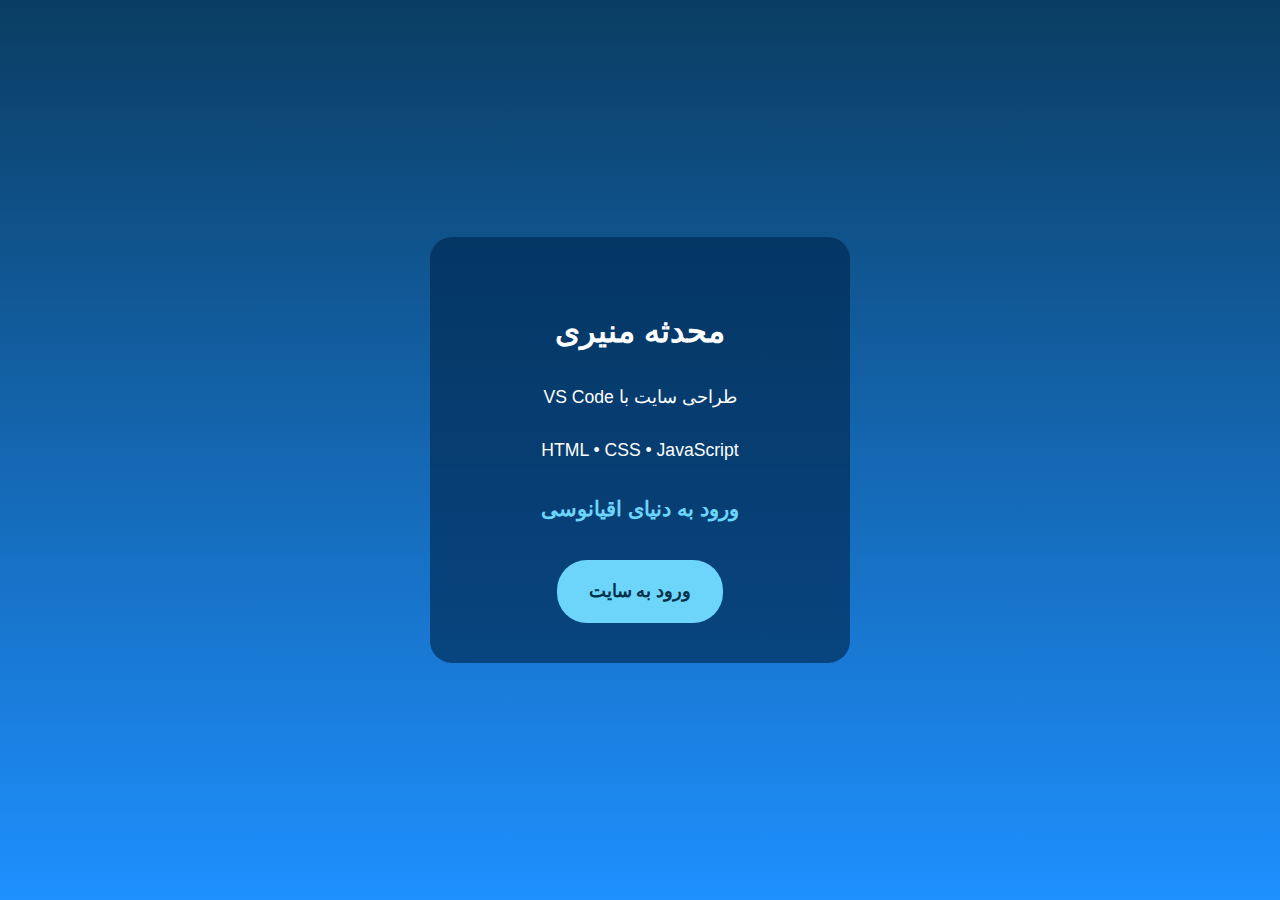
<file: index.html>
<!DOCTYPE html>
<html lang="fa" dir="rtl">
<head>
  <meta charset="UTF-8">
  <meta name="viewport" content="width=device-width, initial-scale=1.0">
  <title>ورود | دنیای اقیانوس</title>
  <link rel="stylesheet" href="css/style.css">
</head>
<body class="intro-body">

  <div class="intro-card">
    <h1 class="name">محدثه منیری</h1>

    <p class="skill">طراحی سایت با VS Code</p>
    <p class="tech">HTML • CSS • JavaScript</p>

    <h2 class="enter-title">ورود به دنیای اقیانوسی</h2>

    <a href="main.html" class="enter-link">
      ورود به سایت
    </a>
  </div>

</body>
</html>
</file>
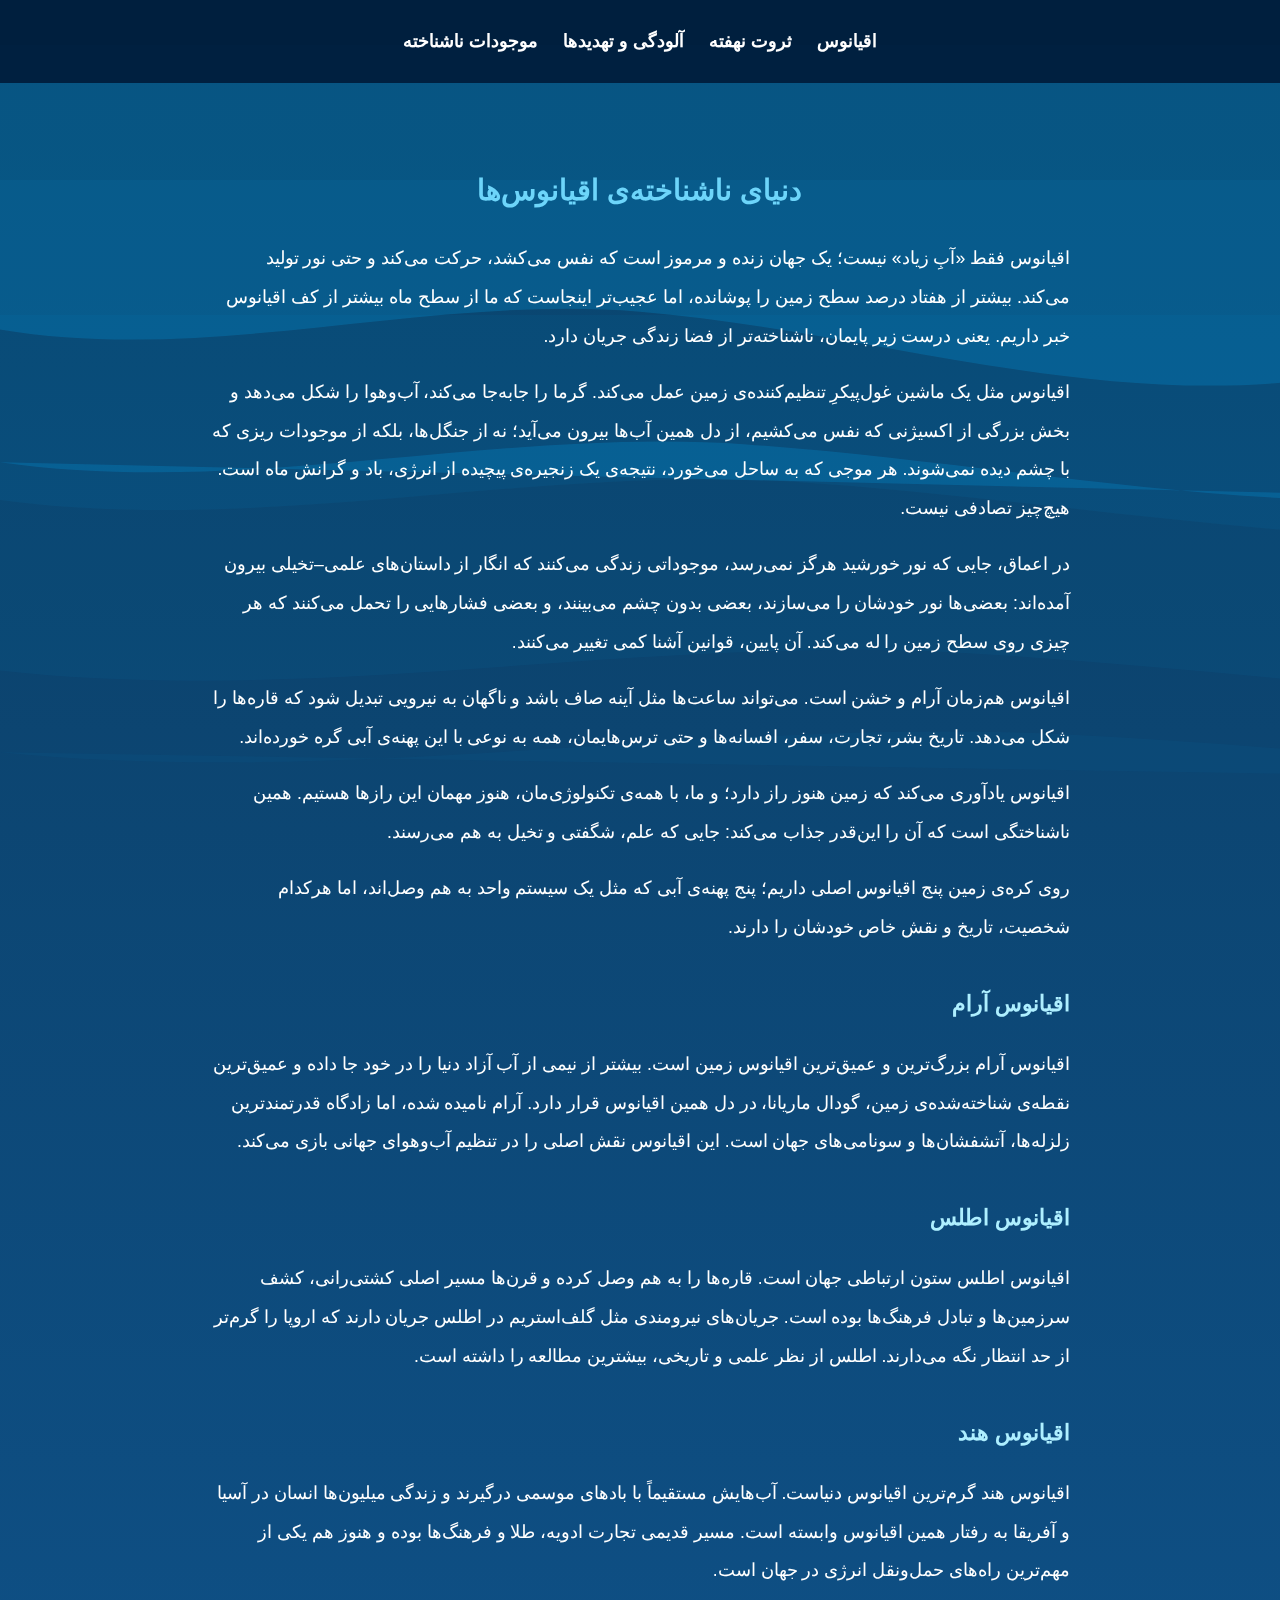
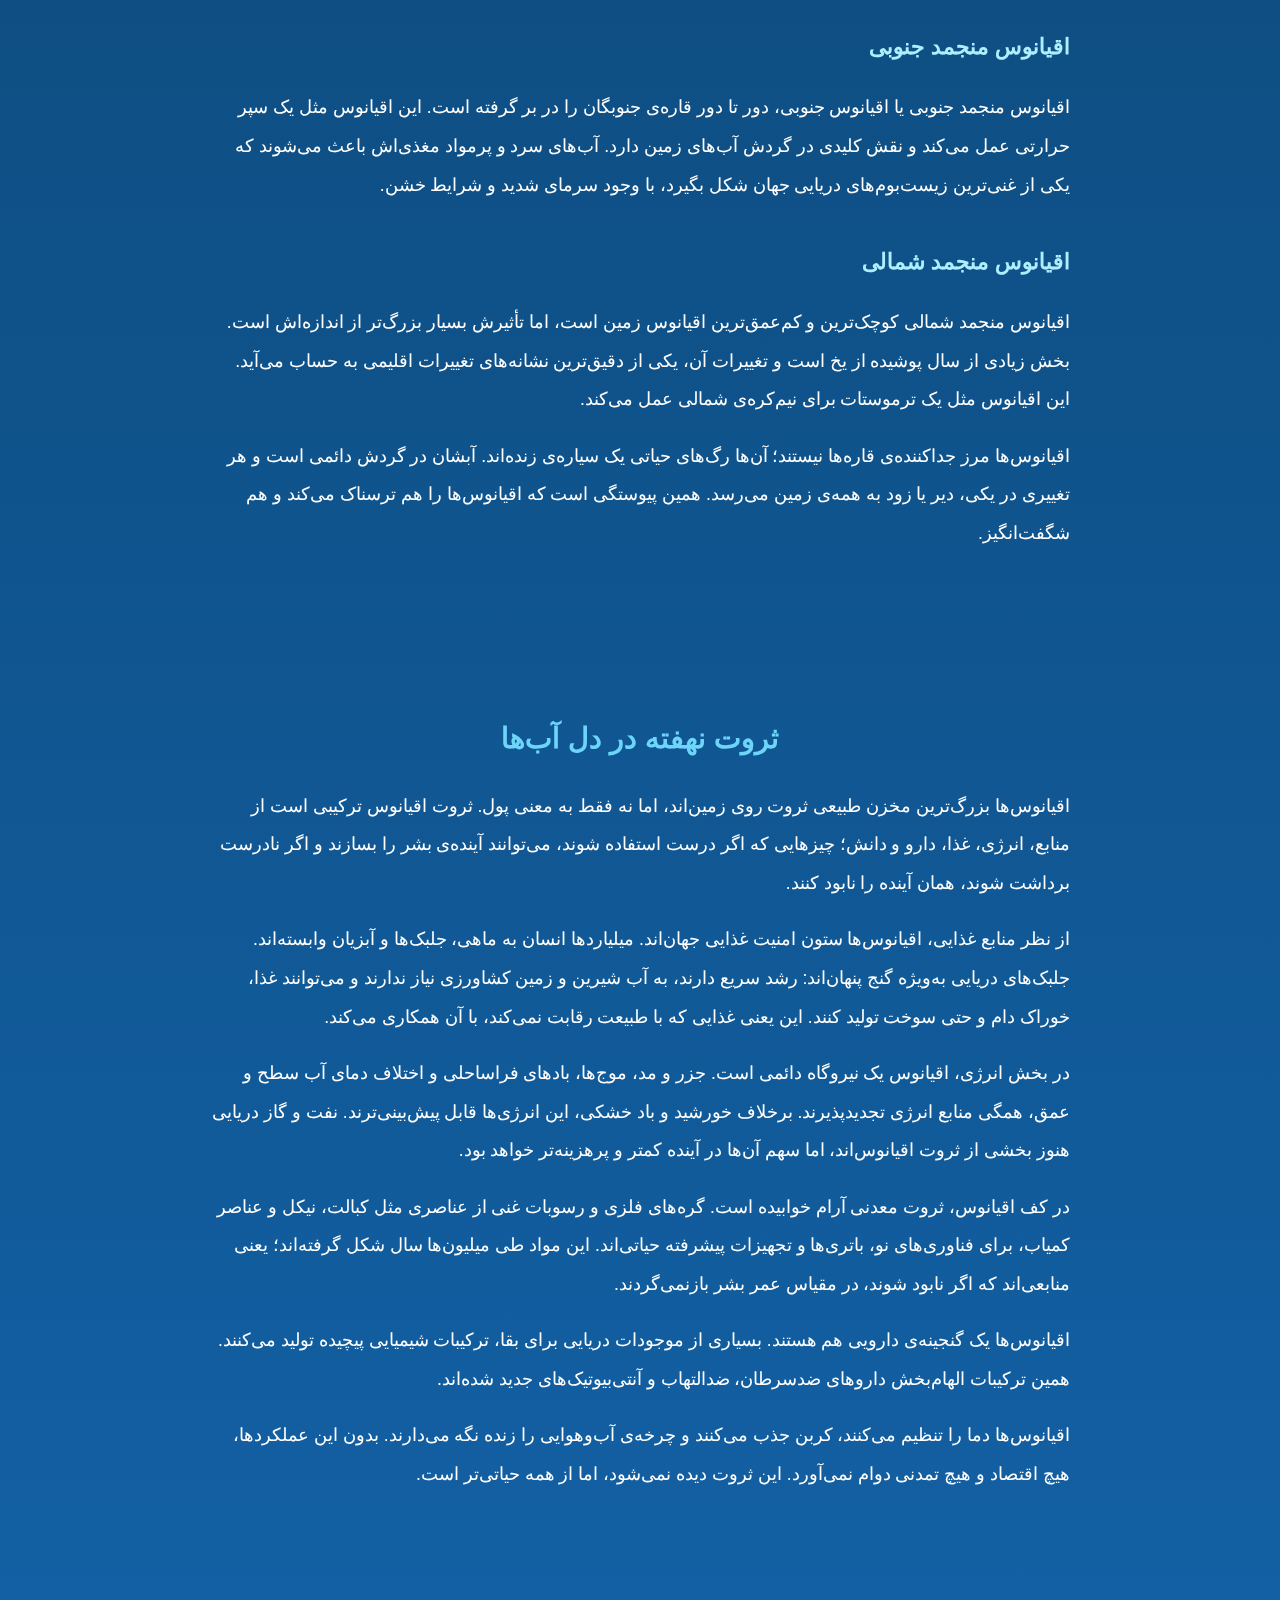
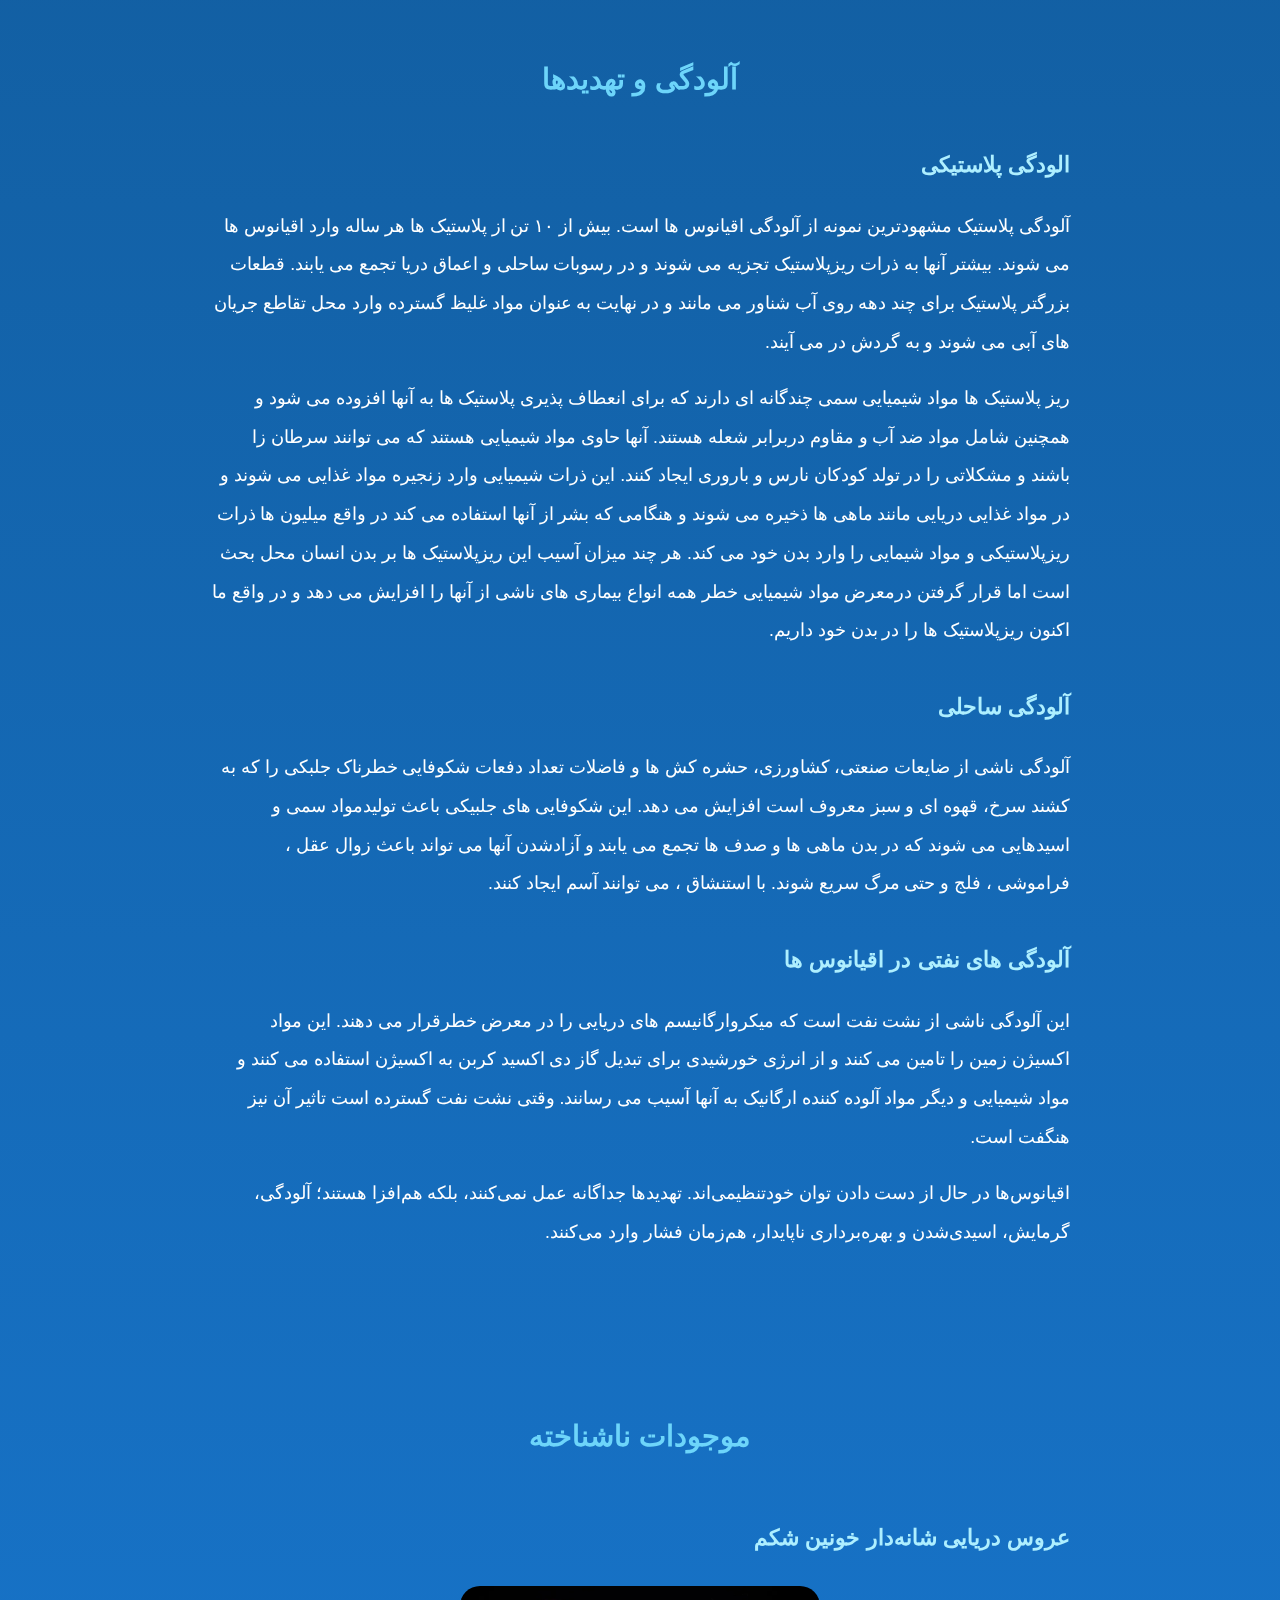
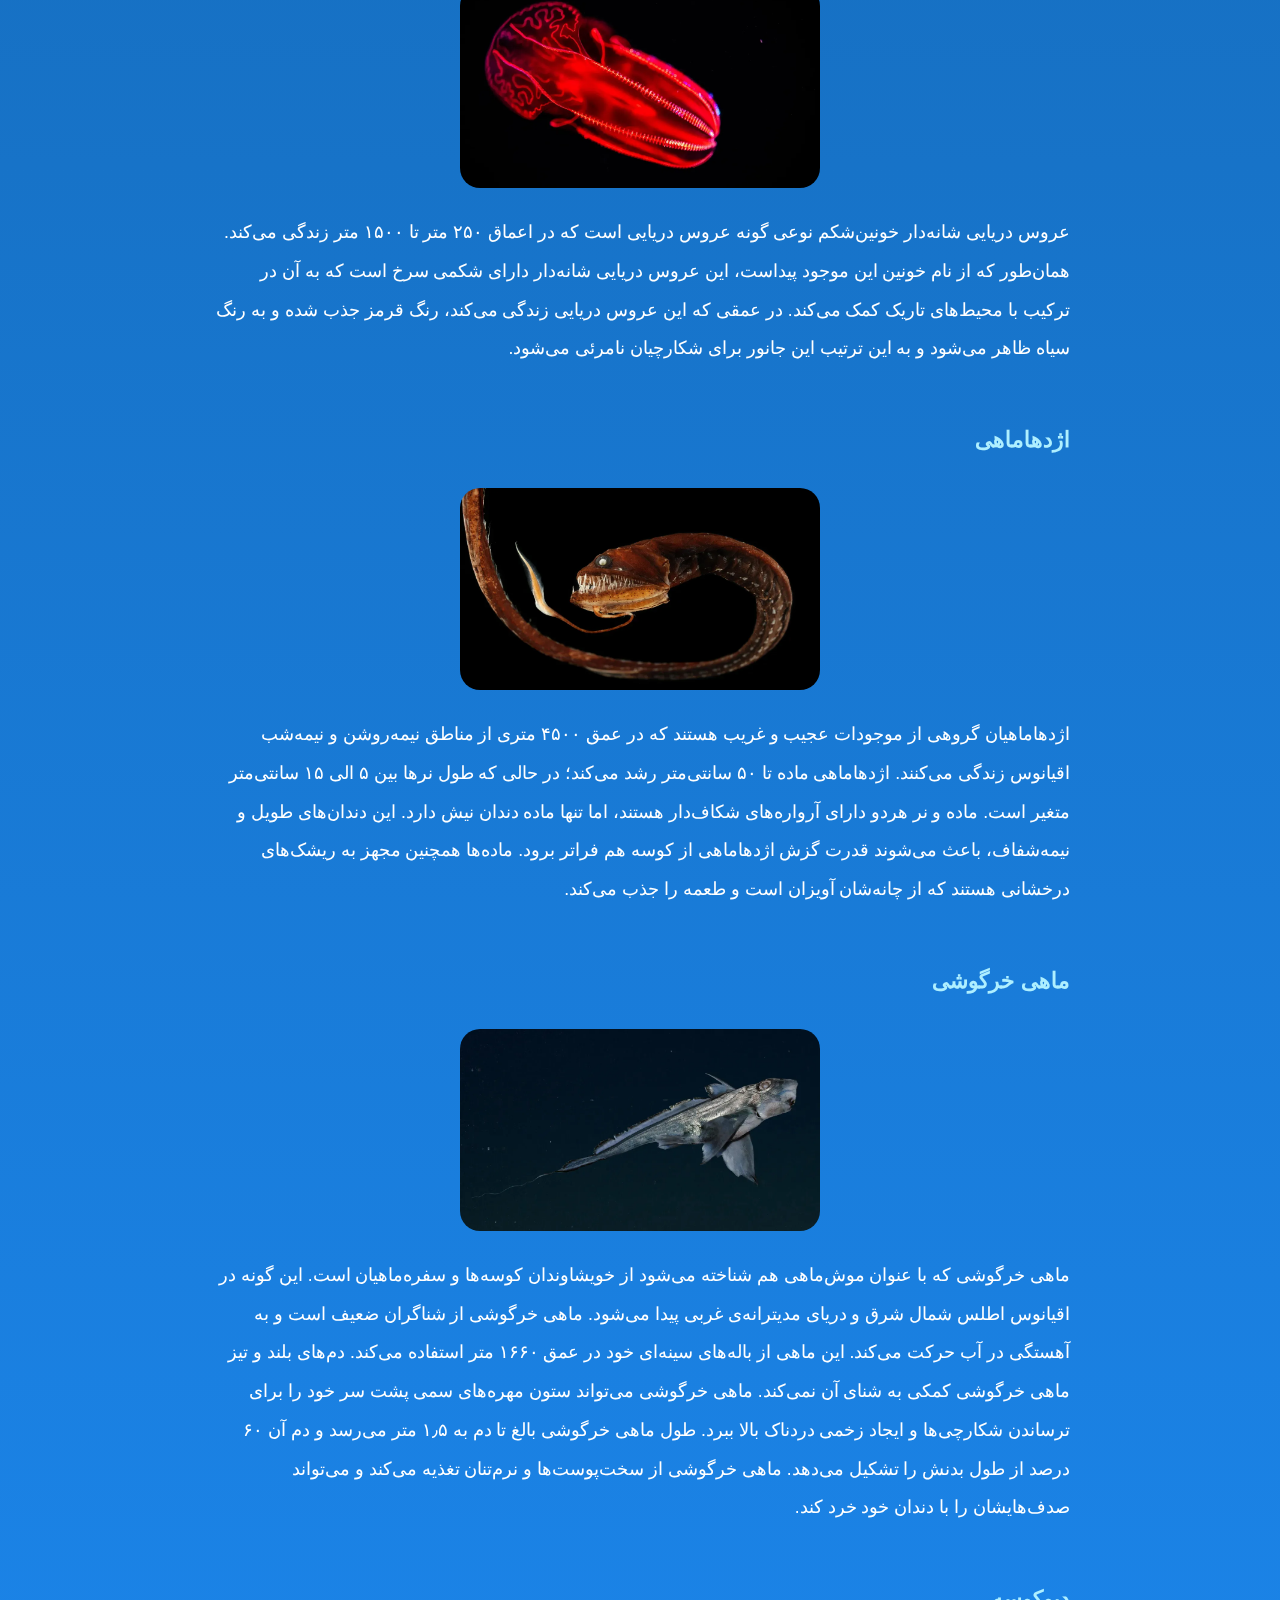
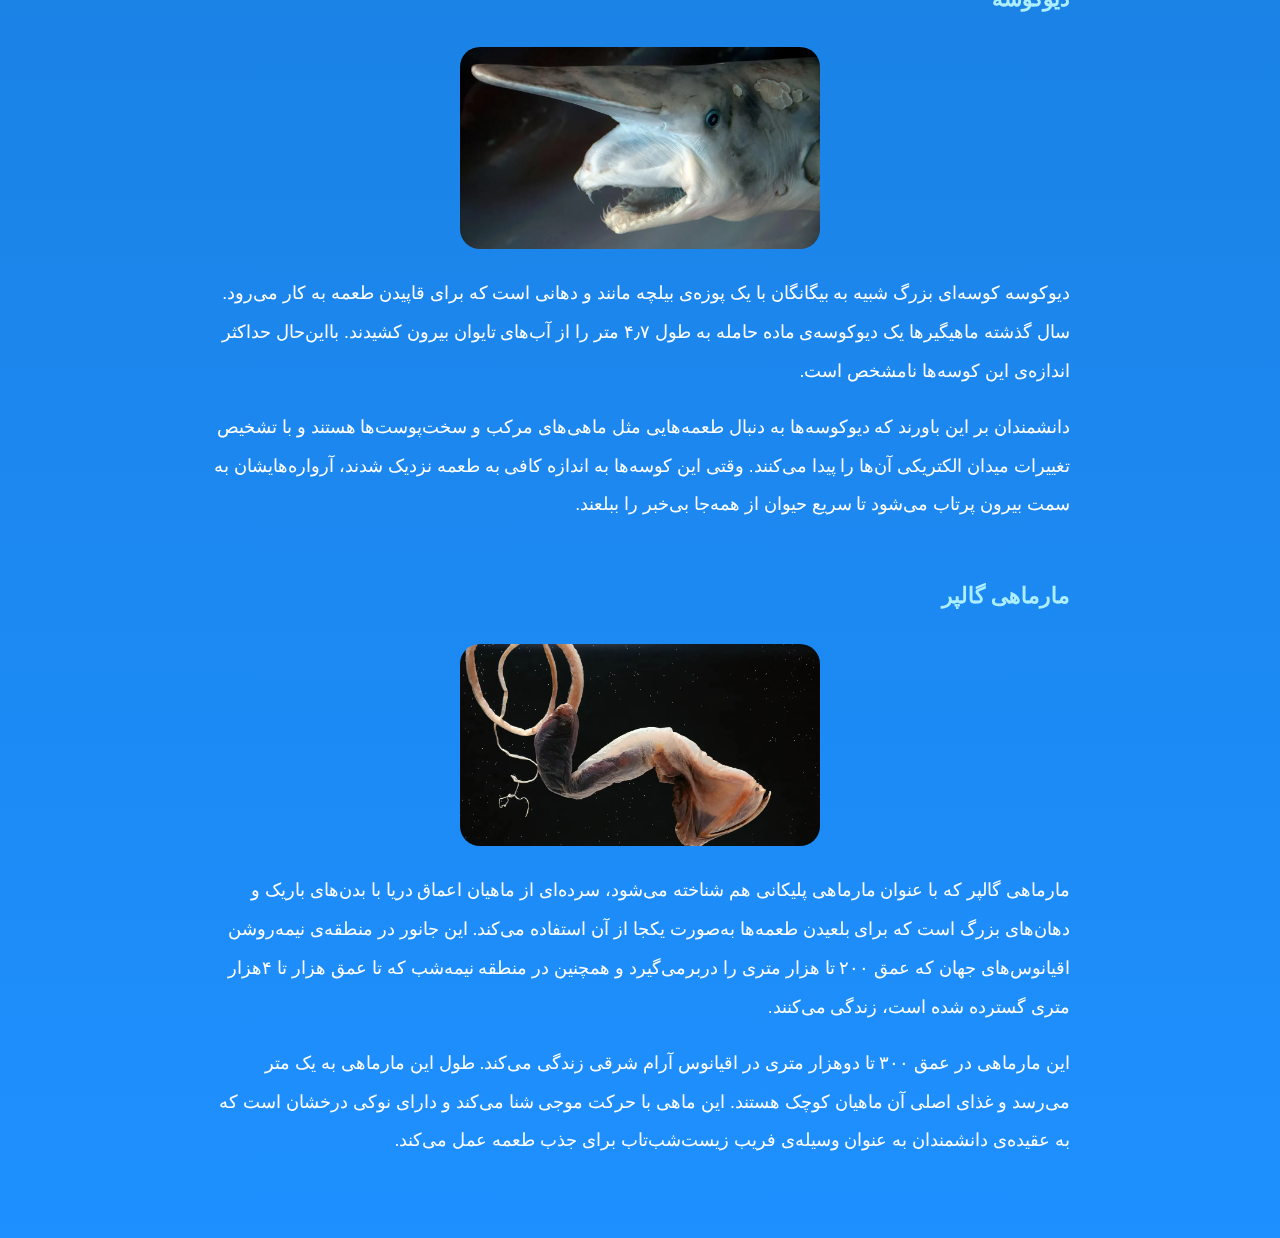
<file: main.html>
<!DOCTYPE html>
<html lang="fa" dir="rtl">
<head>
  <meta charset="UTF-8">
  <meta name="viewport" content="width=device-width, initial-scale=1.0">
  <title>دنیای اقیانوس‌ها</title>
  <link rel="stylesheet" href="css/style.css">
</head>
<body>
<div class="waves-wrapper">
  <svg class="wave wave1" viewBox="0 0 1440 320" preserveAspectRatio="none">
    <path d="M0,160 C120,180 240,140 360,150 480,160 600,200 720,190
             840,180 960,140 1080,150 1200,160 1320,200 1440,190
             L1440,0 L0,0 Z"/>
  </svg>

  <svg class="wave wave2" viewBox="0 0 1440 320" preserveAspectRatio="none">
    <path d="M0,180 C150,200 300,160 450,170 600,180 750,210 900,200
             1050,190 1200,160 1440,180
             L1440,0 L0,0 Z"/>
  </svg>

  <svg class="wave wave3" viewBox="0 0 1440 320" preserveAspectRatio="none">
    <path d="M0,200 C180,220 360,180 540,190 720,200 900,230 1080,220
             1260,210 1440,190 1440,190
             L1440,0 L0,0 Z"/>
  </svg>
  <svg class="wave wave4" viewBox="0 0 1440 320" preserveAspectRatio="none">
  <path d="M0,170 C200,190 400,150 600,160 800,170 1000,200 1200,190 1440,170 1440,170 L1440,0 L0,0 Z"/>
</svg>

<svg class="wave wave5" viewBox="0 0 1440 320" preserveAspectRatio="none">
  <path d="M0,200 C180,220 360,180 540,190 720,200 900,230 1080,220 1440,200 1440,200 L1440,0 L0,0 Z"/>
</svg>

<svg class="wave wave6" viewBox="0 0 1440 320" preserveAspectRatio="none">
  <path d="M0,230 C160,250 320,210 480,220 640,230 800,260 960,250 1440,230 1440,230 L1440,0 L0,0 Z"/>
</svg>

<svg class="wave wave7" viewBox="0 0 1440 320" preserveAspectRatio="none">
  <path d="M0,260 C140,280 280,240 420,250 560,260 700,290 840,280 1440,260 1440,260 L1440,0 L0,0 Z"/>
</svg>
</div>
  <!-- منوی بالا -->
  <header class="navbar">
    <nav>
      <a href="#ocean">اقیانوس</a>
      <a href="#wealth">ثروت نهفته</a>
      <a href="#pollution">آلودگی و تهدیدها</a>
      <a href="#creatures">موجودات ناشناخته</a>
    </nav>
  </header>

  <!-- بخش ۱ -->
  <section id="ocean" class="section">
    <h1>دنیای ناشناخته‌ی اقیانوس‌ها</h1>
    <p>
 اقیانوس فقط «آبِ زیاد» نیست؛ یک جهان زنده و مرموز است که نفس می‌کشد، حرکت می‌کند و حتی نور تولید می‌کند. بیشتر از هفتاد درصد سطح زمین را پوشانده، اما عجیب‌تر اینجاست که ما از سطح ماه بیشتر از کف اقیانوس خبر داریم. یعنی درست زیر پایمان، ناشناخته‌تر از فضا زندگی جریان دارد.</p>
<p>اقیانوس مثل یک ماشین غول‌پیکرِ تنظیم‌کننده‌ی زمین عمل می‌کند. گرما را جابه‌جا می‌کند، آب‌وهوا را شکل می‌دهد و بخش بزرگی از اکسیژنی که نفس می‌کشیم، از دل همین آب‌ها بیرون می‌آید؛ نه از جنگل‌ها، بلکه از موجودات ریزی که با چشم دیده نمی‌شوند. هر موجی که به ساحل می‌خورد، نتیجه‌ی یک زنجیره‌ی پیچیده از انرژی، باد و گرانش ماه است. هیچ‌چیز تصادفی نیست.</p>
<p>در اعماق، جایی که نور خورشید هرگز نمی‌رسد، موجوداتی زندگی می‌کنند که انگار از داستان‌های علمی–تخیلی بیرون آمده‌اند: بعضی‌ها نور خودشان را می‌سازند، بعضی بدون چشم می‌بینند، و بعضی فشارهایی را تحمل می‌کنند که هر چیزی روی سطح زمین را له می‌کند. آن پایین، قوانین آشنا کمی تغییر می‌کنند.
</p>
<p>اقیانوس هم‌زمان آرام و خشن است. می‌تواند ساعت‌ها مثل آینه صاف باشد و ناگهان به نیرویی تبدیل شود که قاره‌ها را شکل می‌دهد. تاریخ بشر، تجارت، سفر، افسانه‌ها و حتی ترس‌هایمان، همه به نوعی با این پهنه‌ی آبی گره خورده‌اند.</p>
<p>اقیانوس یادآوری می‌کند که زمین هنوز راز دارد؛ و ما، با همه‌ی تکنولوژی‌مان، هنوز مهمان این رازها هستیم. همین ناشناختگی است که آن را این‌قدر جذاب می‌کند: جایی که علم، شگفتی و تخیل به هم می‌رسند.</p>
<p>روی کره‌ی زمین پنج اقیانوس اصلی داریم؛ پنج پهنه‌ی آبی که مثل یک سیستم واحد به هم وصل‌اند، اما هرکدام شخصیت، تاریخ و نقش خاص خودشان را دارند.</p>
    <h2>اقیانوس آرام</h2>
    <p>اقیانوس آرام بزرگ‌ترین و عمیق‌ترین اقیانوس زمین است. بیشتر از نیمی از آب آزاد دنیا را در خود جا داده و عمیق‌ترین نقطه‌ی شناخته‌شده‌ی زمین، گودال ماریانا، در دل همین اقیانوس قرار دارد. آرام نامیده شده، اما زادگاه قدرتمندترین زلزله‌ها، آتشفشان‌ها و سونامی‌های جهان است. این اقیانوس نقش اصلی را در تنظیم آب‌وهوای جهانی بازی می‌کند.</p>

    <h2>اقیانوس اطلس</h2>
    <p>اقیانوس اطلس ستون ارتباطی جهان است. قاره‌ها را به هم وصل کرده و قرن‌ها مسیر اصلی کشتی‌رانی، کشف سرزمین‌ها و تبادل فرهنگ‌ها بوده است. جریان‌های نیرومندی مثل گلف‌استریم در اطلس جریان دارند که اروپا را گرم‌تر از حد انتظار نگه می‌دارند. اطلس از نظر علمی و تاریخی، بیشترین مطالعه را داشته است.</p>

    <h2>اقیانوس هند</h2>
    <p>اقیانوس هند گرم‌ترین اقیانوس دنیاست. آب‌هایش مستقیماً با بادهای موسمی درگیرند و زندگی میلیون‌ها انسان در آسیا و آفریقا به رفتار همین اقیانوس وابسته است. مسیر قدیمی تجارت ادویه، طلا و فرهنگ‌ها بوده و هنوز هم یکی از مهم‌ترین راه‌های حمل‌ونقل انرژی در جهان است.</p>

    <h2>اقیانوس‌ منجمد جنوبی</h2>
    <p>اقیانوس منجمد جنوبی یا اقیانوس جنوبی، دور تا دور قاره‌ی جنوبگان را در بر گرفته است. این اقیانوس مثل یک سپر حرارتی عمل می‌کند و نقش کلیدی در گردش آب‌های زمین دارد. آب‌های سرد و پرمواد مغذی‌اش باعث می‌شوند که یکی از غنی‌ترین زیست‌بوم‌های دریایی جهان شکل بگیرد، با وجود سرمای شدید و شرایط خشن.</p>
    <h2>اقیانوس منجمد شمالی</h2>
    <p>اقیانوس منجمد شمالی کوچک‌ترین و کم‌عمق‌ترین اقیانوس زمین است، اما تأثیرش بسیار بزرگ‌تر از اندازه‌اش است. بخش زیادی از سال پوشیده از یخ است و تغییرات آن، یکی از دقیق‌ترین نشانه‌های تغییرات اقلیمی به حساب می‌آید. این اقیانوس مثل یک ترموستات برای نیم‌کره‌ی شمالی عمل می‌کند.</p>
    <p>اقیانوس‌ها مرز جداکننده‌ی قاره‌ها نیستند؛ آن‌ها رگ‌های حیاتی یک سیاره‌ی زنده‌اند. آبشان در گردش دائمی است و هر تغییری در یکی، دیر یا زود به همه‌ی زمین می‌رسد. همین پیوستگی است که اقیانوس‌ها را هم ترسناک می‌کند و هم شگفت‌انگیز.
</p>
  </section>

  <!-- بخش ۲ -->
  <section id="wealth" class="section">
    <h1>ثروت نهفته در دل آب‌ها</h1>
    <p>اقیانوس‌ها بزرگ‌ترین مخزن طبیعی ثروت روی زمین‌اند، اما نه فقط به معنی پول. ثروت اقیانوس ترکیبی است از منابع، انرژی، غذا، دارو و دانش؛ چیزهایی که اگر درست استفاده شوند، می‌توانند آینده‌ی بشر را بسازند و اگر نادرست برداشت شوند، همان آینده را نابود کنند.</p>
    <p>از نظر منابع غذایی، اقیانوس‌ها ستون امنیت غذایی جهان‌اند. میلیاردها انسان به ماهی، جلبک‌ها و آبزیان وابسته‌اند. جلبک‌های دریایی به‌ویژه گنج پنهان‌اند: رشد سریع دارند، به آب شیرین و زمین کشاورزی نیاز ندارند و می‌توانند غذا، خوراک دام و حتی سوخت تولید کنند. این یعنی غذایی که با طبیعت رقابت نمی‌کند، با آن همکاری می‌کند.</p>
    <p>در بخش انرژی، اقیانوس یک نیروگاه دائمی است. جزر و مد، موج‌ها، بادهای فراساحلی و اختلاف دمای آب سطح و عمق، همگی منابع انرژی تجدیدپذیرند. برخلاف خورشید و باد خشکی، این انرژی‌ها قابل پیش‌بینی‌ترند. نفت و گاز دریایی هنوز بخشی از ثروت اقیانوس‌اند، اما سهم آن‌ها در آینده کمتر و پرهزینه‌تر خواهد بود.</p>
    <p>در کف اقیانوس، ثروت معدنی آرام خوابیده است. گره‌های فلزی و رسوبات غنی از عناصری مثل کبالت، نیکل و عناصر کمیاب، برای فناوری‌های نو، باتری‌ها و تجهیزات پیشرفته حیاتی‌اند. این مواد طی میلیون‌ها سال شکل گرفته‌اند؛ یعنی منابعی‌اند که اگر نابود شوند، در مقیاس عمر بشر بازنمی‌گردند.</p>
    <p>اقیانوس‌ها یک گنجینه‌ی دارویی هم هستند. بسیاری از موجودات دریایی برای بقا، ترکیبات شیمیایی پیچیده تولید می‌کنند. همین ترکیبات الهام‌بخش داروهای ضدسرطان، ضدالتهاب و آنتی‌بیوتیک‌های جدید شده‌اند.</p>
    <p>اقیانوس‌ها دما را تنظیم می‌کنند، کربن جذب می‌کنند و چرخه‌ی آب‌وهوایی را زنده نگه می‌دارند. بدون این عملکردها، هیچ اقتصاد و هیچ تمدنی دوام نمی‌آورد. این ثروت دیده نمی‌شود، اما از همه حیاتی‌تر است.</p>
  </section>

  <!-- بخش ۳ -->
  <section id="pollution" class="section">
    <h1>آلودگی و تهدیدها</h1>
    <h2>الودگی پلاستیکی</h2>
<p>آلودگی پلاستیک مشهودترین نمونه از آلودگی اقیانوس ها است. بیش از ۱۰ تن از پلاستیک ها هر ساله وارد اقیانوس ها می شوند. بیشتر آنها به ذرات ریزپلاستیک تجزیه می شوند و در رسوبات ساحلی و اعماق دریا تجمع می یابند.

قطعات بزرگتر پلاستیک برای چند دهه روی آب شناور می مانند و در نهایت به عنوان مواد غلیظ گسترده وارد محل تقاطع جریان های آبی می شوند و به گردش در می آیند.</p>
<p>ریز پلاستیک ها مواد شیمیایی سمی چندگانه ای دارند که برای انعطاف پذیری پلاستیک ها به آنها افزوده می شود و همچنین شامل مواد ضد آب و مقاوم دربرابر شعله هستند.  آنها حاوی مواد شیمیایی هستند که می توانند سرطان زا باشند و مشکلاتی را در تولد کودکان نارس و باروری ایجاد کنند.

این ذرات شیمیایی وارد زنجیره مواد غذایی می شوند و در مواد غذایی دریایی مانند ماهی ها ذخیره می شوند و هنگامی که بشر از آنها استفاده می کند در واقع میلیون ها ذرات ریزپلاستیکی و مواد شیمایی را وارد بدن خود می کند. هر چند میزان آسیب این ریزپلاستیک ها بر بدن انسان محل بحث است اما قرار گرفتن درمعرض مواد شیمیایی خطر همه انواع بیماری های ناشی از آنها را افزایش می دهد و در واقع ما اکنون ریزپلاستیک ها را در بدن خود داریم.</p>
<h2>آلودگی ساحلی</h2>
<p>آلودگی ناشی از ضایعات صنعتی، کشاورزی، حشره کش ها و فاضلات تعداد دفعات شکوفایی خطرناک جلبکی را که  به کشند سرخ، قهوه ای و سبز معروف است افزایش می دهد. این شکوفایی های جلبیکی باعث تولیدمواد سمی و اسیدهایی می شوند که در بدن ماهی ها و صدف ها تجمع می یابند و آزادشدن آنها می تواند باعث  زوال عقل ، فراموشی ، فلج و حتی مرگ سریع شوند. با استنشاق ، می توانند آسم ایجاد کنند.</p>
<h2>آلودگی های نفتی در اقیانوس ها</h2>
<p>این آلودگی ناشی از نشت نفت است که میکروارگانیسم های دریایی را در معرض خطرقرار می دهند. این مواد اکسیژن زمین را تامین می کنند و از انرژی خورشیدی برای تبدیل گاز دی اکسید کربن به اکسیژن استفاده می کنند و مواد شیمیایی و دیگر مواد آلوده کننده ارگانیک به آنها آسیب می رسانند. وقتی نشت نفت گسترده است تاثیر آن نیز هنگفت است.
</p>
<p>اقیانوس‌ها در حال از دست دادن توان خودتنظیمی‌اند. تهدیدها جداگانه عمل نمی‌کنند، بلکه هم‌افزا هستند؛ آلودگی، گرمایش، اسیدی‌شدن و بهره‌برداری ناپایدار، هم‌زمان فشار وارد می‌کنند.</p>
  </section>

  <!-- بخش ۴ -->
  <section id="creatures" class="section">
    <h1>موجودات ناشناخته</h1>
      <div class="creature">
<h2>عروس دریایی شانه‌دار خونین شکم</h2>
<img src="images/jellyfish-red.webp" alt="عروس دریایی شانه‌دار خونین‌شکم" class="creatures-img">
    <p>عروس دریایی شانه‌دار خونین‌شکم نوعی گونه عروس دریایی است که در اعماق ۲۵۰ متر تا ۱۵۰۰ متر زندگی می‌کند. همان‌طور که از نام خونین این موجود پیداست، این عروس دریایی‌ شانه‌دار دارای شکمی سرخ است که به آن در ترکیب با محیط‌های تاریک کمک می‌کند. در عمقی که این عروس دریایی زندگی می‌کند، رنگ قرمز جذب شده و به رنگ سیاه ظاهر می‌شود و به این ترتیب این جانور برای شکارچیان نامرئی می‌شود.</p>
  </div>
  <div class="creature">
    <h2>اژدهاماهی</h2>
    <img src="images/dragonfish.webp" alt="اژدها ماهی" class="creatures-img">
    <p>اژدهاماهیان گروهی از موجودات عجیب و غریب هستند که در عمق ۴۵۰۰ متری از مناطق نیمه‌روشن و نیمه‌شب اقیانوس زندگی می‌کنند. اژدهاماهی ماده تا ۵۰ سانتی‌متر رشد می‌کند؛ در حالی که طول نرها بین ۵ الی ۱۵ سانتی‌متر متغیر است. ماده و نر هردو دارای آرواره‌های شکاف‌دار هستند، اما تنها ماده دندان نیش دارد. این دندان‌های طویل و نیمه‌شفاف، باعث می‌شوند قدرت گزش اژدهاماهی از کوسه هم فراتر برود.

ماده‌ها همچنین مجهز به ریشک‌های درخشانی هستند که از چانه‌شان آویزان است و طعمه را جذب می‌کند.</p>
  </div>
<div class="creature">
    <h2>ماهی خرگوشی</h2>
    <img src="images/rabbitfish.webp" alt="ماهی خرگوشی" class="creatures-img">
    <p>ماهی خرگوشی که با عنوان موش‌ماهی هم شناخته می‌شود از خویشاوندان کوسه‌ها و سفره‌ماهیان است. این گونه در اقیانوس اطلس شمال شرق و دریای مدیترانه‌ی غربی پیدا می‌شود. ماهی خرگوشی از شناگران ضعیف است و به آهستگی در آب حرکت می‌کند. این ماهی از باله‌های سینه‌ای خود در عمق ۱۶۶۰ متر استفاده می‌کند.

دم‌های بلند و تیز ماهی خرگوشی کمکی به شنای آن نمی‌کند. ماهی خرگوشی می‌تواند ستون مهره‌های سمی پشت سر خود را برای ترساندن شکارچی‌ها و ایجاد زخمی دردناک بالا ببرد. طول ماهی خرگوشی بالغ تا دم به ۱٫۵ متر می‌رسد و دم آن ۶۰ درصد از طول بدنش را تشکیل می‌دهد. ماهی خرگوشی از سخت‌پوست‌ها و نرم‌تنان تغذیه می‌کند و می‌تواند صدف‌هایشان را با دندان خود خرد کند.</p>
</div>
<div class="creature">
<h2>دیوکوسه</h2>
 <img src="images/goblin-shark.webp" alt="دیوکوسه" class="creatures-img">
<p>دیوکوسه کوسه‌ای بزرگ شبیه به بیگانگان با یک پوزه‌ی بیلچه مانند و دهانی است که برای قاپیدن طعمه به کار می‌رود. سال گذشته ماهیگیرها یک دیوکوسه‌ی ماده حامله به طول ۴٫۷ متر را از آب‌های تایوان بیرون کشیدند. بااین‌حال حداکثر اندازه‌ی این کوسه‌ها نامشخص است.</p>
<p>دانشمندان بر این باورند که دیوکوسه‌ها به دنبال طعمه‌هایی مثل ماهی‌های مرکب و سخت‌پوست‌ها هستند و با تشخیص تغییرات میدان الکتریکی آن‌ها را پیدا می‌کنند. وقتی این کوسه‌ها به اندازه کافی به طعمه نزدیک شدند، آرواره‌هایشان به سمت بیرون پرتاب می‌شود تا سریع حیوان از همه‌جا بی‌خبر را ببلعند.</p>
</div>
<div class="creature">
<h2>مارماهی گالپر</h2>
  <img src="images/gulper-eel.webp" alt="مارماهی گالپر" class="creatures-img">
<p>مارماهی گالپر که با عنوان مارماهی پلیکانی هم شناخته می‌شود، سرده‌ای از ماهیان اعماق دریا با بدن‌های باریک و دهان‌های بزرگ است که برای بلعیدن طعمه‌ها به‌صورت یکجا از آن استفاده می‌کند. این جانور در منطقه‌ی نیمه‌روشن اقیانوس‌های جهان که عمق ۲۰۰ تا هزار متری را دربرمی‌گیرد و همچنین در منطقه نیمه‌شب که تا عمق هزار تا ۴هزار متری گسترده شده است، زندگی می‌کنند.</p>
<p>این مارماهی در عمق ۳۰۰ تا دوهزار متری در اقیانوس آرام شرقی زندگی می‌کند. طول این مارماهی به یک متر می‌رسد و غذای اصلی آن ماهیان کوچک هستند. این ماهی با حرکت موجی شنا می‌کند و دارای نوکی درخشان است که به عقیده‌ی دانشمندان به عنوان وسیله‌ی فریب زیست‌شب‌تاب برای جذب طعمه عمل می‌کند.</p>
</div>
  </section>

</body>
<script src="js/script.js"></script>
</html>
</file>
<file: css/style.css>
* {
  box-sizing: border-box;
  font-family: sans-serif;
}

body {
  margin: 0;
  background: linear-gradient(180deg, #0a3d62, #1e90ff);
  color: #ffffff;
  line-height: 2;
  font-size: 18px;
}

/* ---------- صفحه ورود ---------- */
.intro-body {
  min-height: 100vh;
  display: flex;
  justify-content: center;
  align-items: center;
  padding: 20px;
}

.intro-card {
  background: rgba(0, 40, 80, 0.65);
  padding: 40px 25px;
  border-radius: 22px;
  text-align: center;
  width: 100%;
  max-width: 420px;
}

.name {
  font-size: 2rem;
  margin-bottom: 10px;
}

.skill,
.tech {
  font-size: 1.1rem;
}

.enter-title {
  color: #6dd5fa;
  margin: 20px 0 10px;
  font-size: 1.3rem;
}

.enter-link {
  display: inline-block;
  margin-top: 20px;
  text-decoration: none;
  color: #003049;
  background: #6dd5fa;
  padding: 14px 32px;
  border-radius: 30px;
  font-weight: bold;
  font-size: 1.1rem;
}

/* ---------- منو ---------- */
.navbar {
  position: sticky;
  top: 0;
  background: rgba(0, 30, 60, 0.95);
  padding: 18px 10px;
  text-align: center;
  z-index: 10;
}

.navbar a {
  color: #ffffff;
  margin: 6px 10px;
  text-decoration: none;
  font-weight: bold;
  font-size: 1.1rem;
  display: inline-block;
}

/* ---------- بخش‌ها ---------- */
.section {
  padding: 60px 20px;
  max-width: 900px;
  margin: auto;
}

.section h1 {
  text-align: center;
  color: #6dd5fa;
  font-size: 1.8rem;
}

.section h2 {
  margin-top: 35px;
  color: #aeefff;
  font-size: 1.4rem;
}

.section p {
  font-size: 1.1rem;
  line-height: 2.2;
}

/* ---------- موج‌ها ---------- */
.waves-wrapper {
  position: fixed;
  inset: 0;
  overflow: hidden;
  z-index: -1;
}

.wave {
  position: absolute;
  width: 200%;
  left: 0;
  animation: waveLoop linear infinite;
}

.wave path {
  fill: rgba(0, 170, 240, 0.22);
}

.wave1 { top: 5%;  animation-duration: 18s; }
.wave2 { top: 20%; animation-duration: 25s; opacity: 0.3; }
.wave3 { top: 35%; animation-duration: 32s; opacity: 0.25; }
.wave4 { top: 50%; animation-duration: 40s; opacity: 0.2; }
.wave5 { top: 65%; animation-duration: 50s; opacity: 0.16; }
.wave6 { top: 80%; animation-duration: 60s; opacity: 0.12; }

@keyframes waveLoop {
  from { transform: translateX(0); }
  to   { transform: translateX(-50%); }
}

/* ---------- موجودات ---------- */
.creature {
  margin-top: 50px;
  text-align: right;
}

.creatures-img {
  width: 100%;
  max-width: 360px;
  margin: 25px auto;
  display: block;
  border-radius: 20px;
}
</file>
